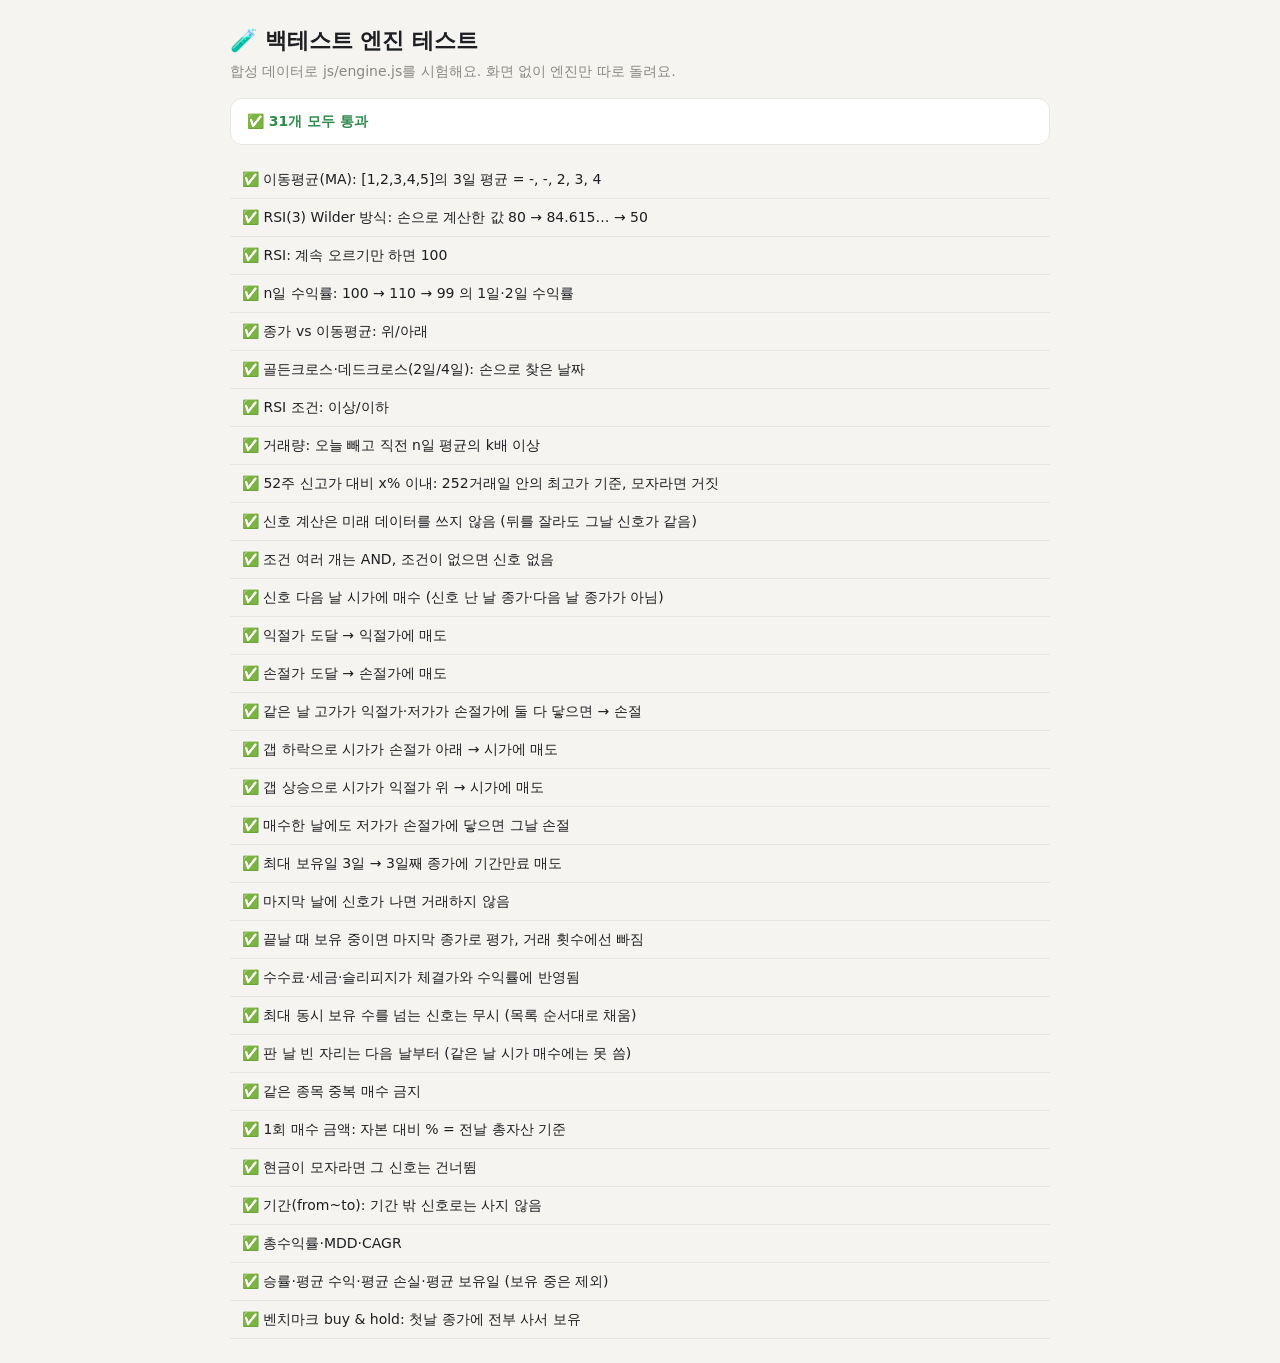
<file: test.html>
<!doctype html>
<html lang="ko">
<head>
<meta charset="utf-8">
<meta name="viewport" content="width=device-width, initial-scale=1">
<title>엔진 테스트</title>
<meta name="color-scheme" content="light dark">
<style>
  :root { --bg: #F5F4F0; --surface: #FFFFFF; --line: #E8E6E0; --text: #1E1F22; --muted: #8A8882; --pass: #2F8A4E; --fail: #D93B3B; }
  @media (prefers-color-scheme: dark) {
    :root { --bg: #121214; --surface: #1B1B1E; --line: #2C2C31; --text: #ECECEE; --muted: #8E8E95; --pass: #6CCB8A; --fail: #FF6B6F; }
  }
  body { margin: 0 auto; max-width: 820px; padding: 24px 16px; background: var(--bg); color: var(--text);
         font: 14px/1.5 "Pretendard Variable", Pretendard, -apple-system, "Malgun Gothic", system-ui, sans-serif; }
  h1 { margin: 0 0 4px; font-size: 22px; }
  .muted { color: var(--muted); }
  #summary { margin: 16px 0; padding: 12px 16px; border-radius: 12px; background: var(--surface); border: 1px solid var(--line); font-weight: 700; }
  #summary.pass { color: var(--pass); } #summary.fail { color: var(--fail); }
  ol { list-style: none; margin: 0; padding: 0; }
  li { padding: 8px 12px; border-bottom: 1px solid var(--line); }
  li .err { margin-top: 4px; color: var(--fail); font-family: ui-monospace, Consolas, monospace; font-size: 12px; white-space: pre-wrap; }
</style>
</head>
<body>
<h1>🧪 백테스트 엔진 테스트</h1>
<div class="muted">합성 데이터로 js/engine.js를 시험해요. 화면 없이 엔진만 따로 돌려요.</div>
<div id="summary">돌리는 중…</div>
<ol id="list"></ol>

<script src="js/engine.js"></script>
<script src="js/engine.test.js"></script>
<script>
'use strict';
const list = document.getElementById('list'), summary = document.getElementById('summary');
let passed = 0;
for (const t of TESTS) {
  const li = document.createElement('li');
  try {
    t.fn();
    passed++;
    li.textContent = `✅ ${t.name}`;
  } catch (e) {
    li.textContent = `❌ ${t.name}`;
    const err = document.createElement('div');
    err.className = 'err';
    err.textContent = e.message;
    li.append(err);
  }
  list.append(li);
}
const failed = TESTS.length - passed;
summary.textContent = failed ? `❌ ${TESTS.length}개 중 ${failed}개 실패` : `✅ ${TESTS.length}개 모두 통과`;
summary.className = failed ? 'fail' : 'pass';
document.title = `${failed ? '❌' : '✅'} 엔진 테스트 ${passed}/${TESTS.length}`;
window.testResult = { passed, failed };
</script>
</body>
</html>
</file>
